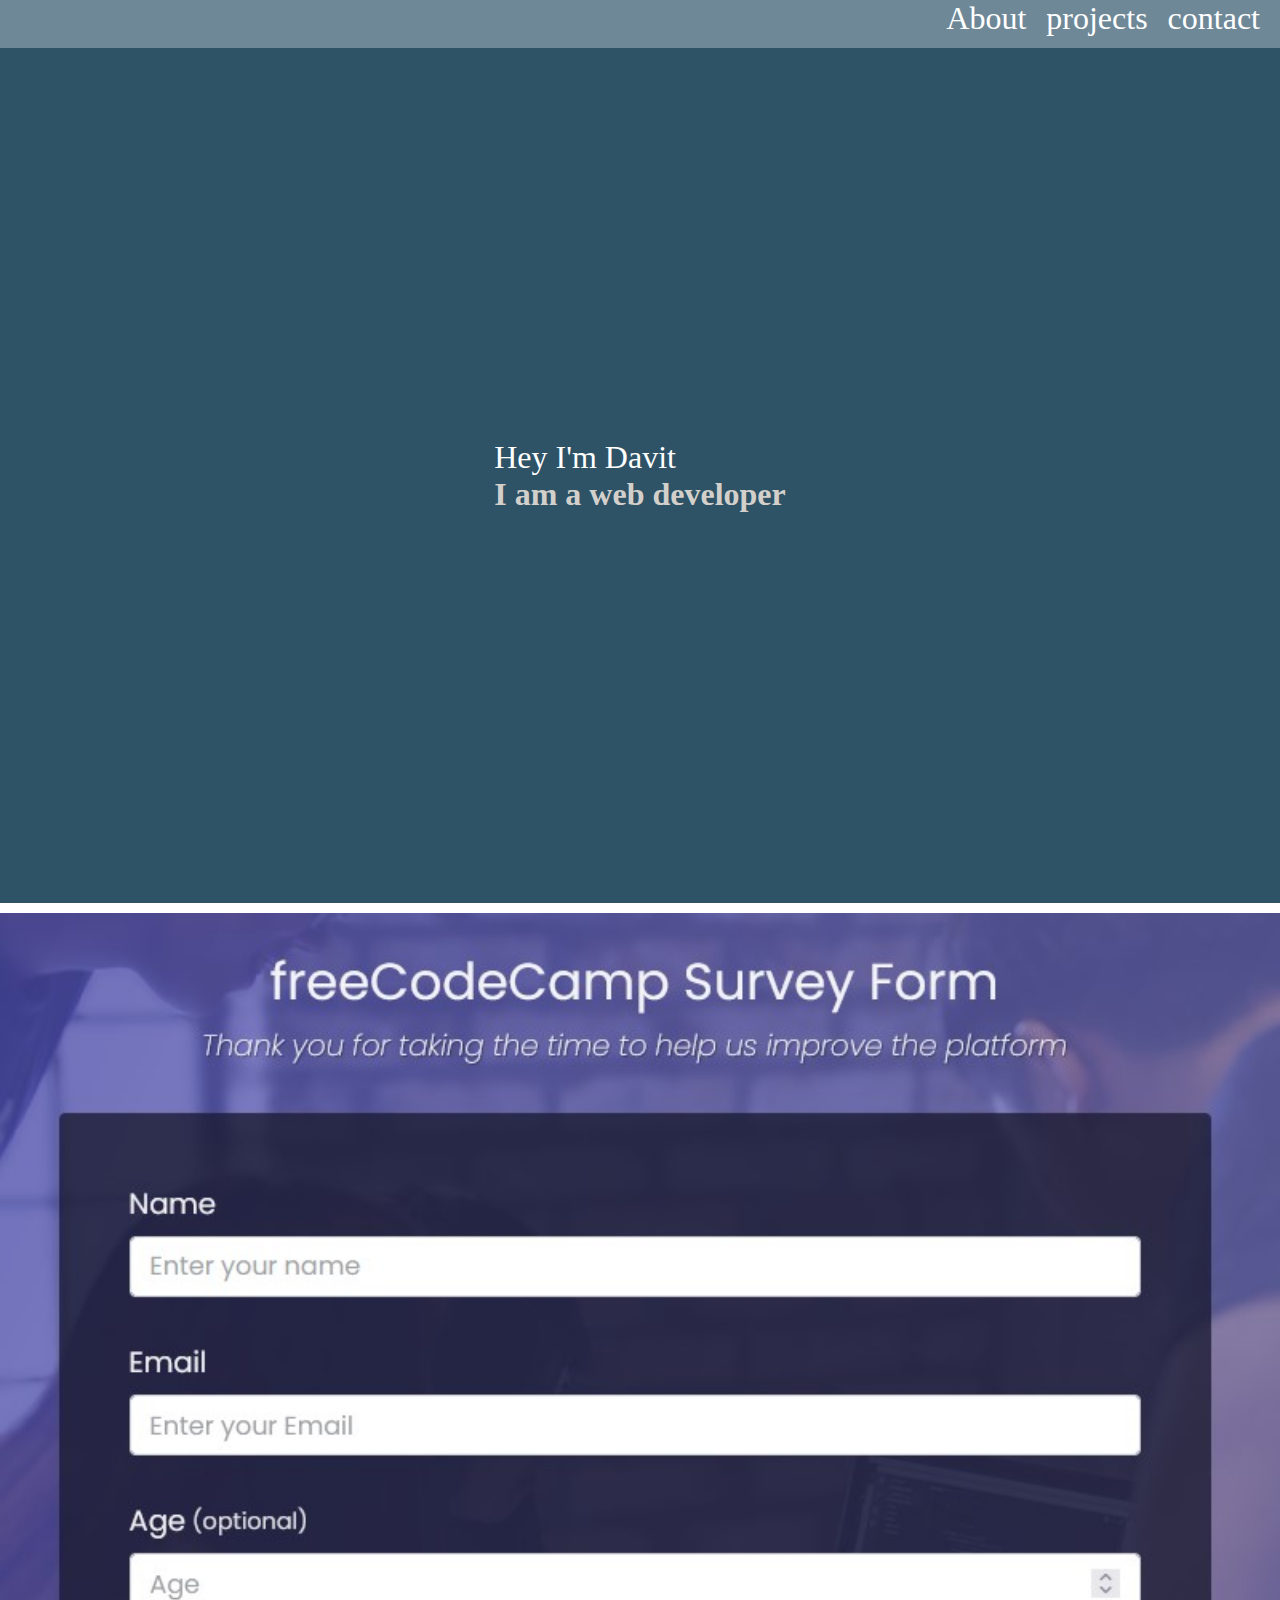
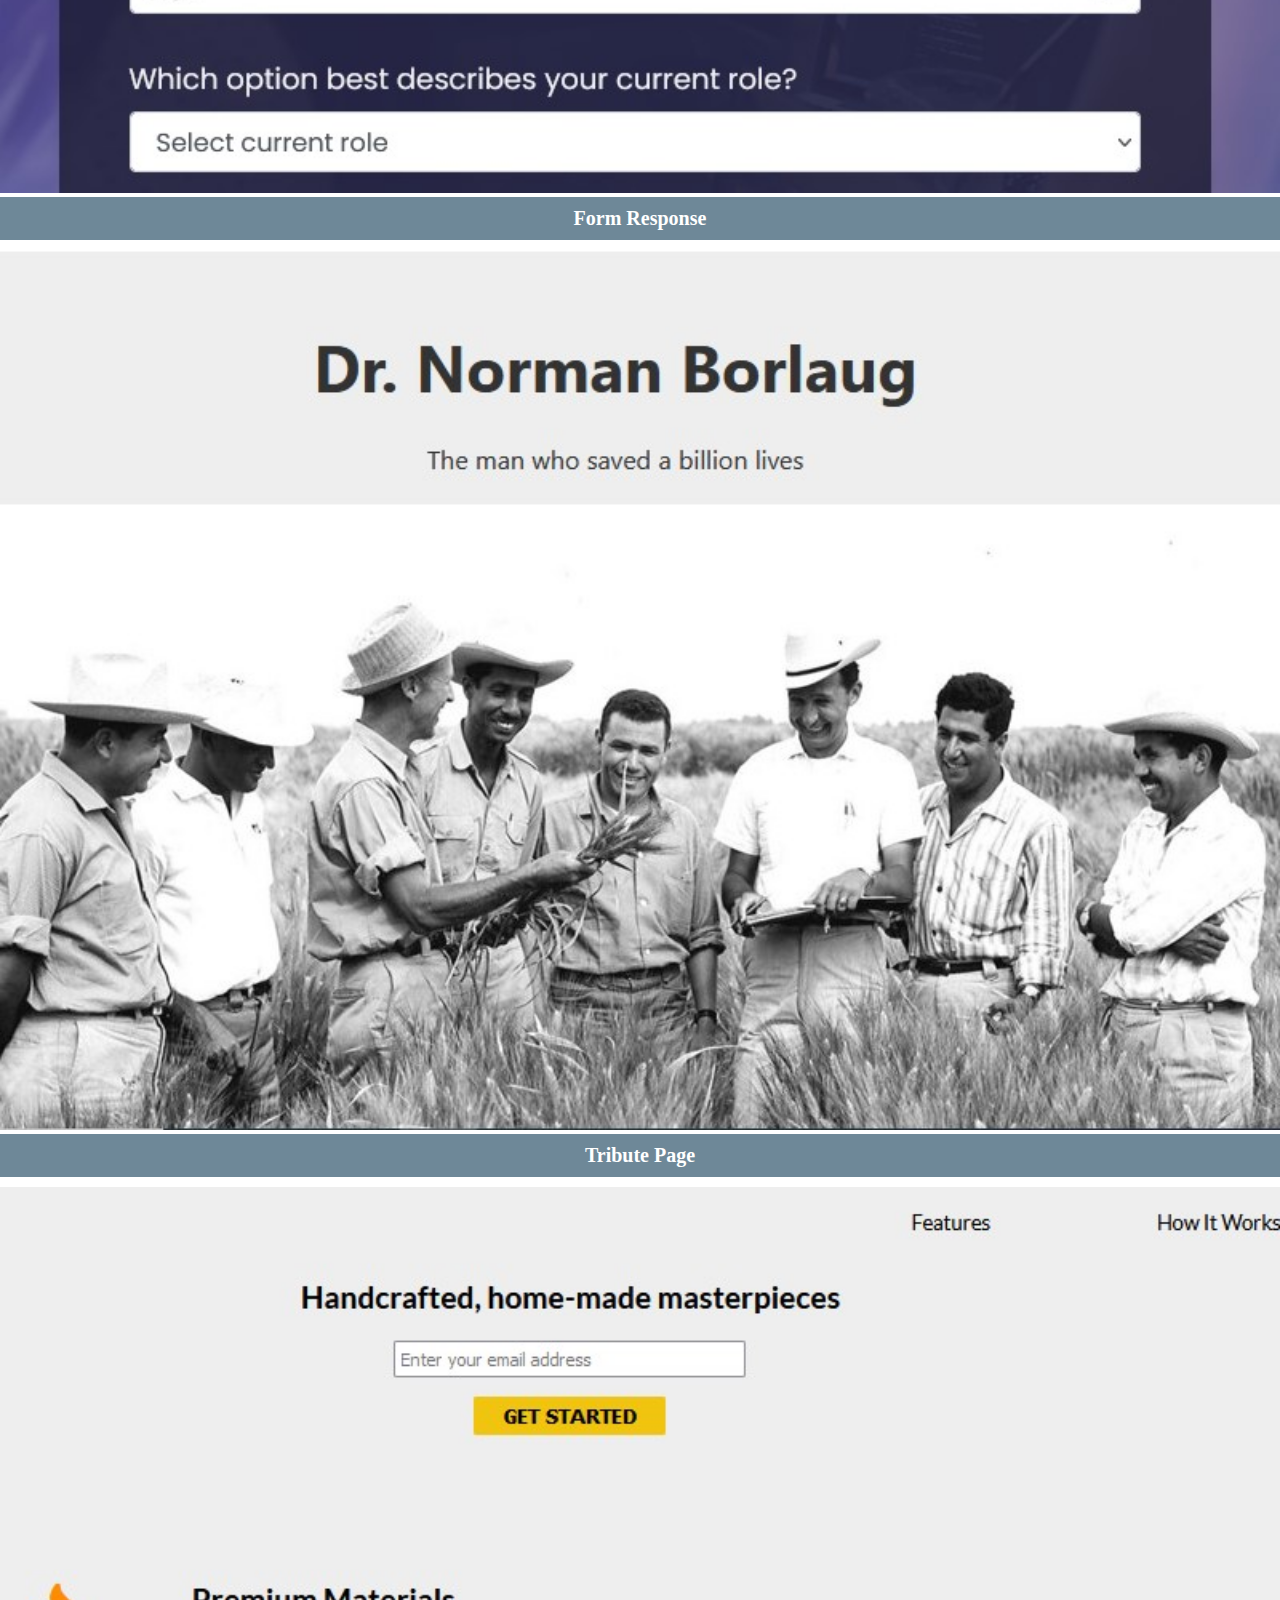
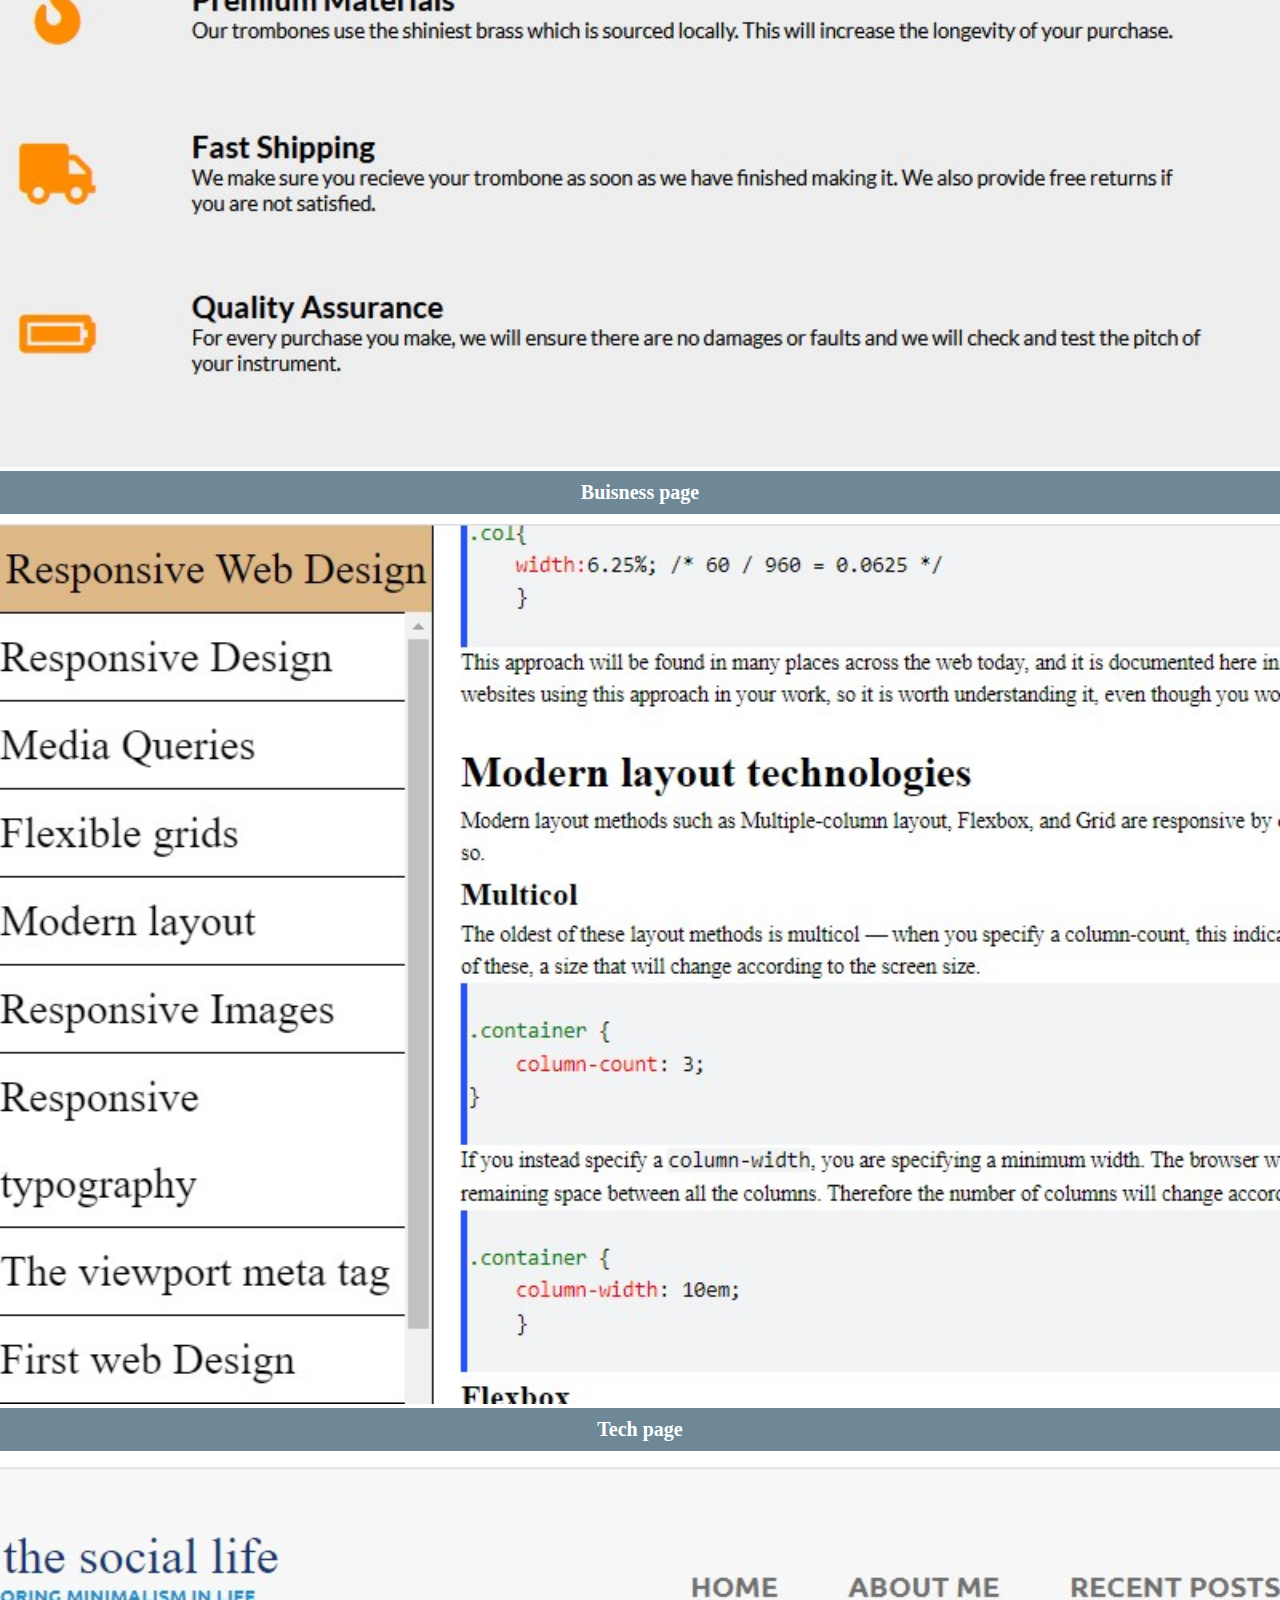
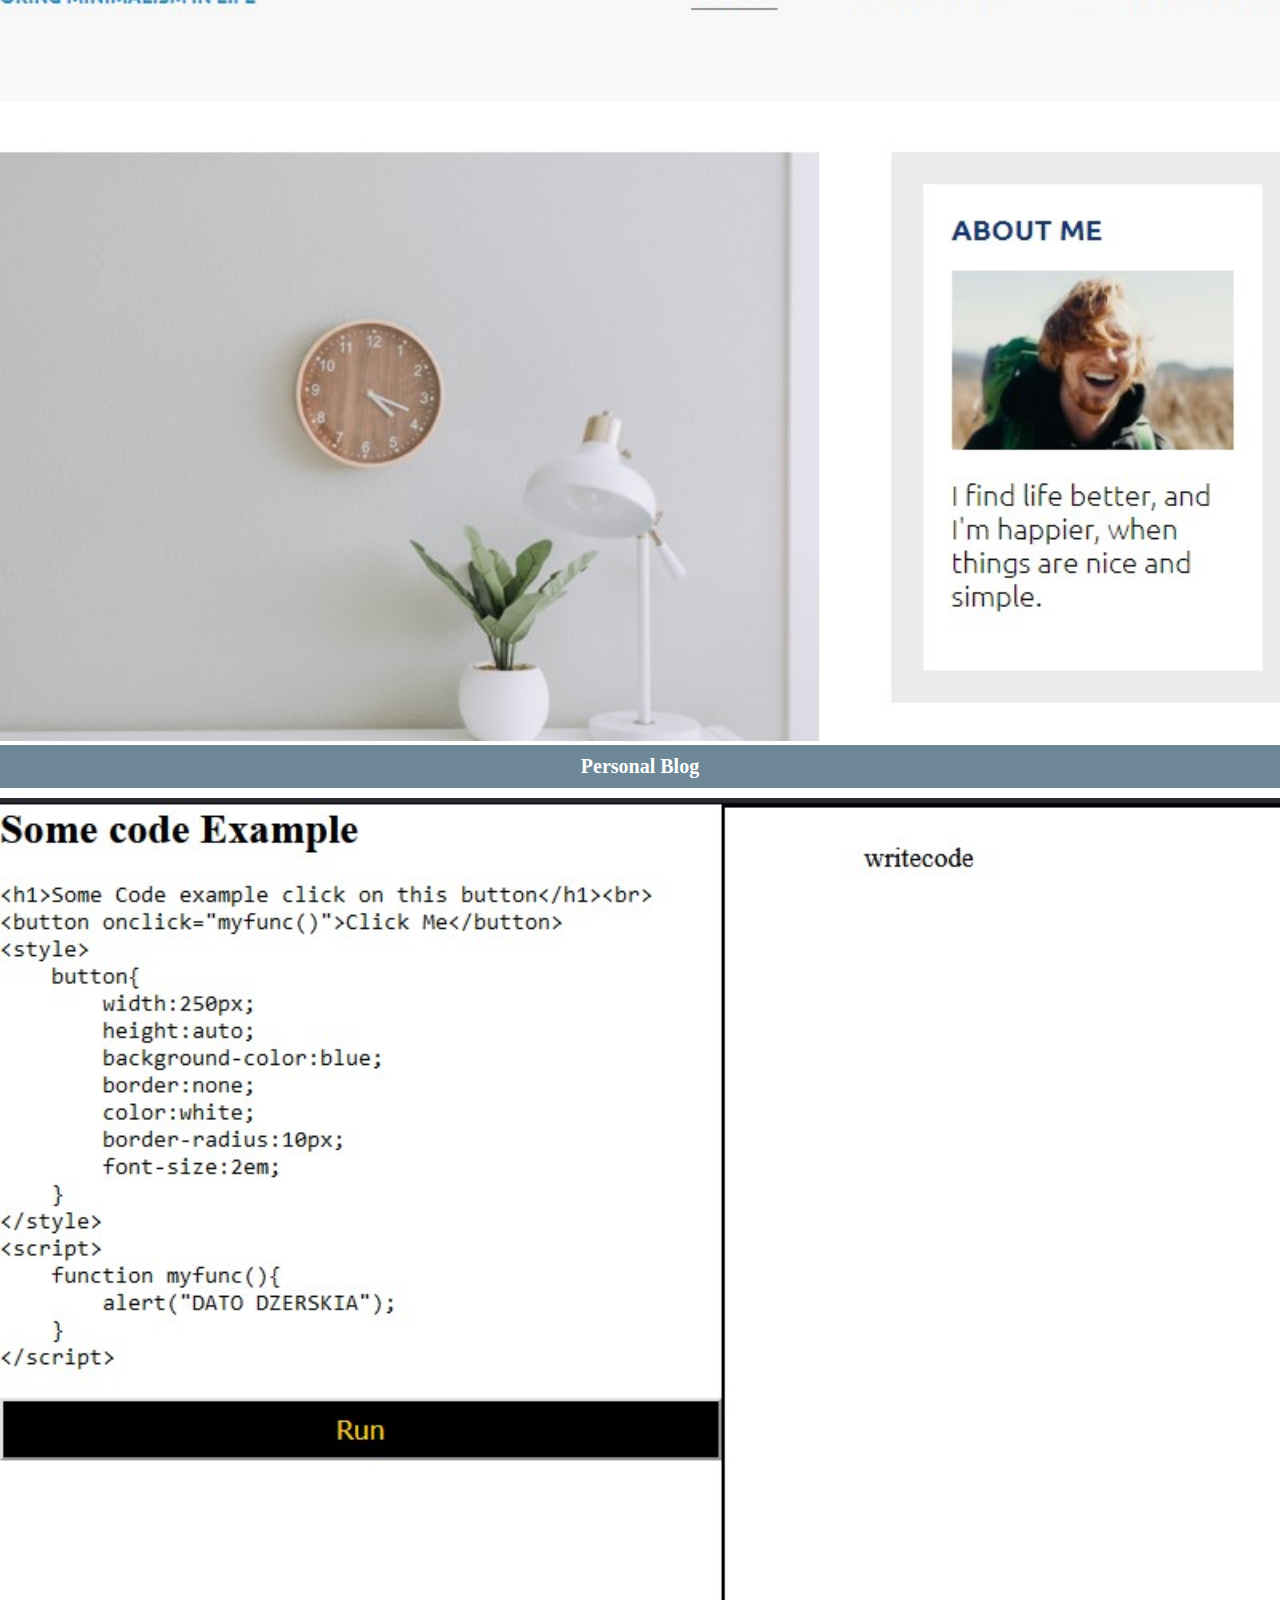
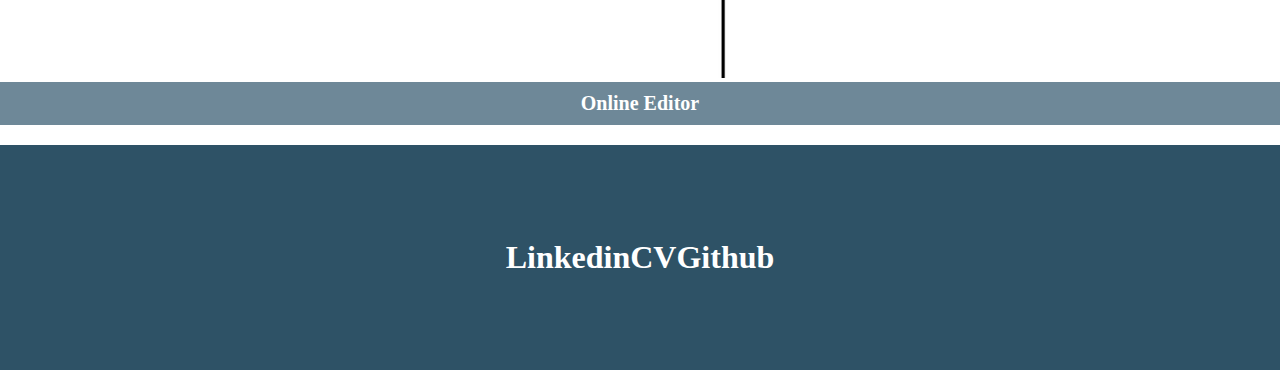
<file: index.html>
<!DOCTYPE html>
<html lang="en">
<head>
    <meta charset="UTF-8">
    <meta http-equiv="X-UA-Compatible" content="IE=edge">
    <meta name="viewport" content="width=device-width, initial-scale=1.0">
    <link href="style.css" rel="stylesheet">
    <link href="https://cdn.jsdelivr.net/npm/bootstrap@5.0.2/dist/css/bootstrap.min.css" rel="stylesheet" integrity="sha384-EVSTQN3/azprG1Anm3QDgpJLIm9Nao0Yz1ztcQTwFspd3yD65VohhpuuCOmLASjC" crossorigin="anonymous">
    <title>My Portfolio</title>
</head>
<body>
    <nav>
        <div class="container">
            <ul>
                <li><a href="#about">About</a></li>
                <li><a href="#projects">projects</a></li>
                <li><a href="#contact">contact</a></li>
            </ul>
        </div>
    </nav>

    <main>
        <div id="about">
            <p>Hey I'm Davit<br><span style="color:#D3D0CB"><b>I am a web developer</b></span></p>    
        </div>
        <div id="projects" class="container">
            <div class="container-fluid">
                <div class="row">
                    <div class="col-sm-12 col-md-6 col-lg-4" id="project-1">
                        <a href="projects/project_1/index.html">
                            <div class="link-container">
                                <div class="image"><img src="images/Screenshot_1.jpg" alt="photo"></div>
                                <div class="text"><p><b>Form Response</b></p></div>
                            </div>
                        </a>
                    </div>
                    <div class="col-sm-12 col-md-6 col-lg-4" id="project-2">
                        <a href="projects/project_2/index.html">
                            <div class="link-container">
                                <div class="image"><img src="images/Screenshot_2.jpg" alt="photo"></div>
                                <div class="text"><p><b>Tribute Page</b></p></div>
                            </div>
                        </a>
                    </div>
                    <div class="col-sm-12 col-md-6 col-lg-4" id="project-3">
                        <a href="projects/project_3/index.html">
                            <div class="link-container">
                                <div class="image"><img src="images/Screenshot_3.jpg" alt="photo"></div>
                                <div class="text"><p><b>Buisness page</b></p></div>
                            </div>
                        </a>
                    </div>
                    <div class="col-sm-12 col-md-6 col-lg-4" id="project-4">
                        <a href="projects/project_4/index.html">
                            <div class="link-container">
                                <div class="image"><img src="images/Screenshot_4.jpg" alt="photo"></div>
                                <div class="text"><p><b>Tech page</b></p></div>
                            </div>
                        </a>
                    </div>
                    <div class="col-sm-12 col-md-6 col-lg-4" id="project-5">
                        <a href="projects/project_5/index.html">
                            <div class="link-container">
                                <div class="image"><img src="images/Screenshot_5.jpg" alt="photo"></div>
                                <div class="text"><p><b>Personal Blog</b></p></div>
                            </div>
                        </a>
                    </div>
                    <div class="col-sm-12 col-md-6 col-lg-4" id="project-6">
                        <a href="projects/project_6/index.html">
                            <div class="link-container">
                                <div class="image"><img src="images/Screenshot_6.jpg" alt="photo"></div>
                                <div class="text"><p><b>Online Editor</b></p></div>
                            </div>
                        </a>
                    </div>
                </div>
            </div>
        </div>
        <div class="" id="contact" class="container">
            <div class="col-sm-12 col-md-6 col-lg-4" id="CV">
                <h1><a href="linkedin.html">Linkedin</a></h1>
            </div>
            <div class="col-sm-12 col-md-6 col-lg-4" id="CV1">
                <h1><a href="Davit_Basiashvili_CV.pdf">CV</a></h1>
            </div>
            <div class="col-sm-12 col-md-6 col-lg-4" id="CV2">
                <h1><a href="https://github.com/dzzmaska">Github</a></h1>
            </div>


	    </div>
    </main>




    <script src="https://cdn.jsdelivr.net/npm/bootstrap@5.0.2/dist/js/bootstrap.bundle.min.js" integrity="sha384-MrcW6ZMFYlzcLA8Nl+NtUVF0sA7MsXsP1UyJoMp4YLEuNSfAP+JcXn/tWtIaxVXM" crossorigin="anonymous"></script>
</body>
</html>
</file>
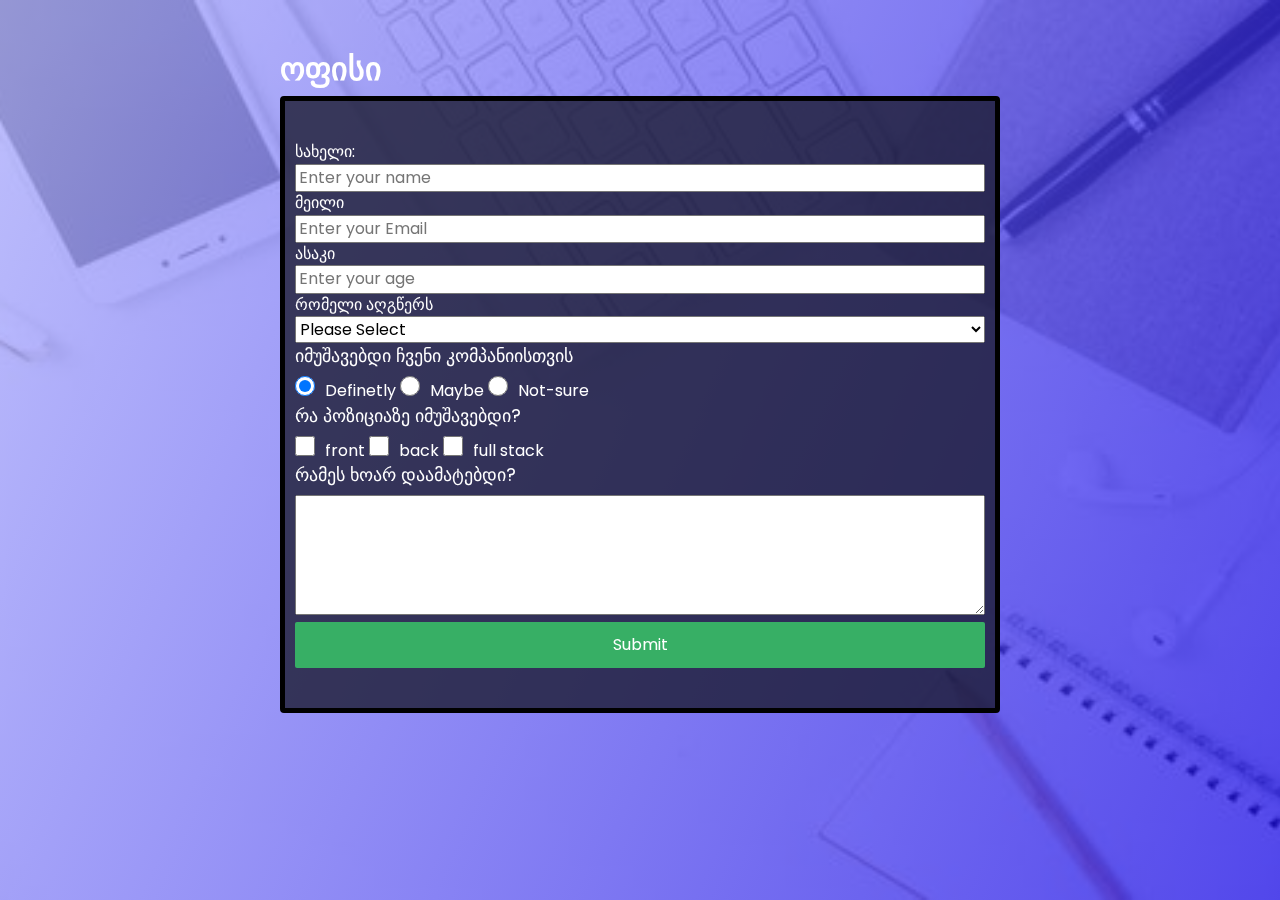
<file: projects/project_1/index.html>
<!DOCTYPE html>
<html lang="geo">
<head>
    <meta charset="UTF-8">
    <meta http-equiv="X-UA-Compatible" content="IE=edge">
    <meta name="viewport" content="width=device-width, initial-scale=1.0">
    <link href="style.css" rel="stylesheet">
    <title>Document</title>
</head>
<body>
<div class="container">
    <div class="page-header">
        <h1><strong>ოფისი <Form></Form></strong></h1>
    </div>

    <div class="page-form-1">
        <form class="page-form">
            <div class="page-form-child-1 page-form-child">
                <label for="#input-1">სახელი:</label>
                <input class="form-control" type="text" id="#input-1" placeholder="Enter your name" !required>
            </div>
            <div class="page-form-child-2 page-form-child">
                <label for="#input-2">მეილი</label>
                <input class="form-control" type="email" id="#input-2" placeholder="Enter your Email" !required>
            </div>
            <div class="page-form-child-3 page-form-child">
                <label for="#input-3">ასაკი</label>
                <input class="form-control" type="text" id="#input-3" placeholder="Enter your age">
            </div>
            <div class="page-form-child-4 page-form-child">
                <label for="#input-4">რომელი აღგწერს</label>
                <select id="dropdown" name="role" class="form-control" required>
                    <option disabled selected value>Please Select</option>
                    <option value="Begginer">Begginer</option>
                    <option value="Intermediate">Intermediate</option>
                    <option value="Advanced">Advanced</option>
                    <option value="preferNo">Prefer Not to say</option>
                    <option value="other">Other</option>
                  </select>
            </div>
            <div class="page-form-child-5 page-form-child">
                <p>იმუშავებდი ჩვენი კომპანიისთვის</p>
                <div class="labels">
                    <label><input name="recommend" value="Definetly" type="radio" class="input-radio" checked>Definetly<label>
                    <label><input name="recommend" value="Maybe" type="radio" class="input-radio">Maybe<label>
                    <label><input name="recommend" value="not-sure" type="radio" class="input-radio">Not-sure<label>
                </div>
            </div>          
            <div class="page-form-child-6 page-form-child ">
                <p>რა პოზიციაზე იმუშავებდი?</p> 
                <label><input type="checkbox" name="position" value="position"class=" input-checkbox">front<label>
                <label><input type="checkbox" name="position" value="position" class="input-checkbox">back<label>
                <label><input type="checkbox" name="position" value="position" class="input-checkbox">full stack<label>
            </div>
            <div class="page-form-child-6 page-form-child">
                <p>რამეს ხოარ დაამატებდი?</p>
                <textarea class="input-textarea" name="comments" id="comments"></textarea>
            </div>
            <div class="page-form-child-7 page-form-child">
                <input id="submit" type="submit" value="Submit">
            </div>
        </form>
    </div>
</div>

    <script src="script.js" type="text/javascript"></script>
</body>
</html>
</file>
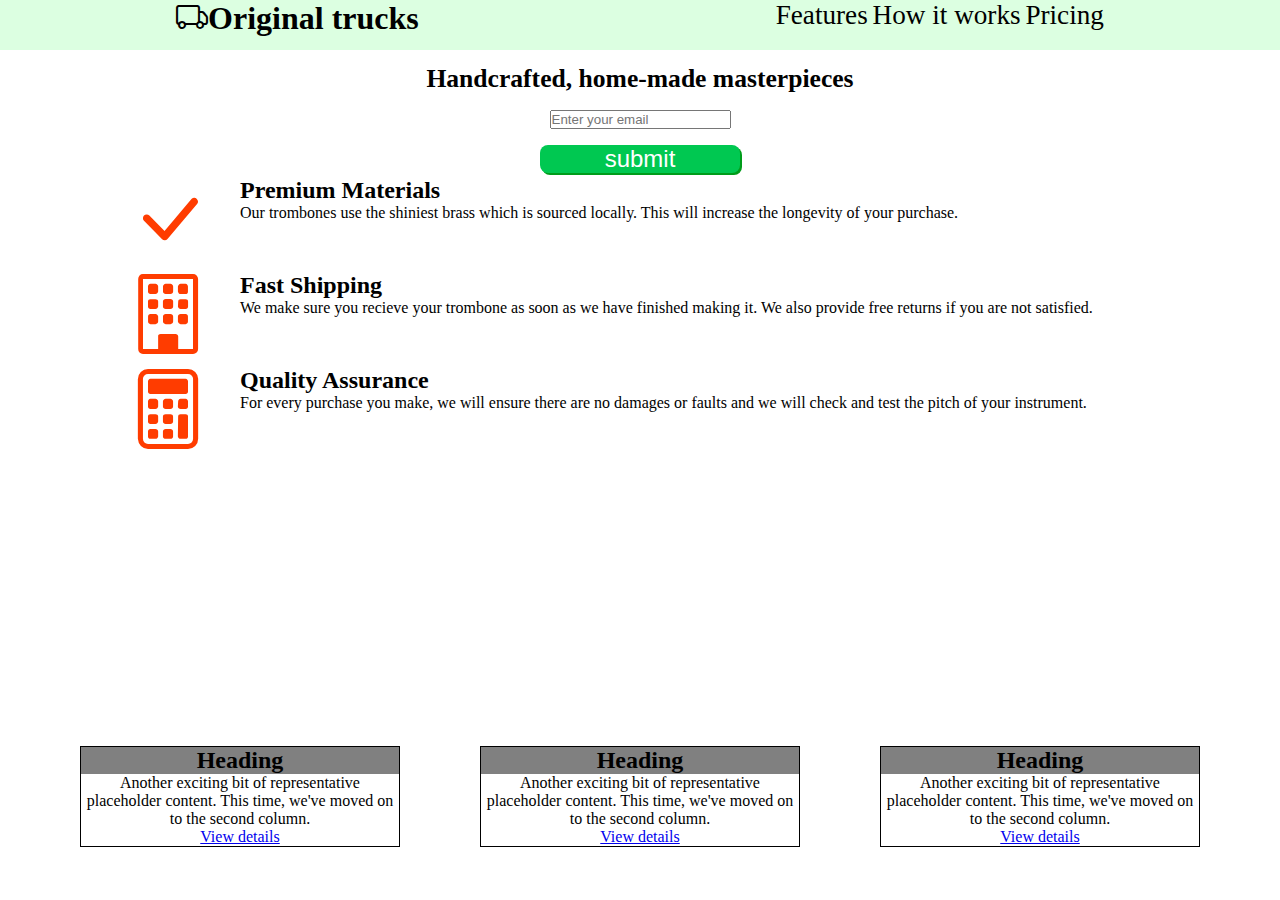
<file: projects/project_3/index.html>
<!DOCTYPE html>
<html lang="en">
<head>
    <meta charset="UTF-8">
    <meta http-equiv="X-UA-Compatible" content="IE=edge">
    <meta name="viewport" content="width=device-width, initial-scale=1.0">
    <title>Document</title>
        <link rel="stylesheet" href="https://cdn.jsdelivr.net/npm/bootstrap-icons@1.7.1/font/bootstrap-icons.css">
    <style>
        *{
            margin: 0;
            padding: 0;
            box-sizing: border-box;
        }
        body{
            font-size: 10px;
        }
        .float-left h1{
            font-size:2rem;
            padding: 0;
            margin: 0;
        }
        .float-right{
            font-size:1.7rem;
        }
        /*responsive NAVBAR*/
        nav{
            background-color: rgb(220, 255, 225);
            position: fixed;
            /*height unda vcvalot ro mere section-1 is margin gavakontrolot*/
            height:50px;
            width: 100%;
            z-index: 1;
            overflow: hidden;
            display: flex;
            justify-content: space-around;
        }
        .float-right{
            display: flex;
        }
        @media (max-width: 650px){
            /*სათაურის ფონტის ზომა და კიდე ერთ ხაზში რო ჩაჯდეს რა 3 ცალი რაღაცა*/
            .float-right{
                font-size:1.3rem;
                display: inline;
            }
            /*ამით სიმაღლეს ვაკონტროლებთ*/
            nav{
                height: 6rem;
            }
            /*და მერე ქვემოდან რაღაცას ვამატებთ*/
            main{
            padding-top:8rem !important;
            }
            /*ეს მარჯინებით ვალამაზებთ რა დიდი არაფერი*/
            .float-left h1{
                margin-top:0.525rem;
            }
            .float-left{
                font-size:1.3rem;
                margin-top:1rem;
            }
        }
        @media (max-width: 600px){
            .float-right{
                font-size:0.9rem;
            }
            .float-right{
                font-size: 1.1rem;
            }
            nav{
                display:block;
                text-align: center;
                height:7rem;
            }
            main{
            padding-top:8rem !important;
            }
            .float-left{
                margin-top:0.5rem;
            }
        }
        /*NAVBAR STYLE ON LINKS*/
        .float-right a{
            text-decoration: none;
            color: black;
            display: block;
            margin-left:0.3rem;
        }

        /*Section 1*/
        /*centering */
        main{
            padding-top:4rem;
        }
        .section-1{
            text-align: center;
            margin:auto;
            font-size: 0.8rem;
        }
        /*submit button*/
        #submit{
            font-size: 1.5rem;
            background-color: #00C851;
            border: none;
            box-shadow:2px 2px rgb(0, 156, 26);
            border-radius: 0.5rem;
            color: white;
            width: 12.5rem;
            height:auto;
        }
        /*margin*/
        #form input{
            margin-top:1rem;
        }
        /*section-2*/
        .section-2-child{
            display: flex;
            width:80%;
            margin:auto;
            font-size: 1rem;
            padding-top:0.25rem;
        }
        .section-2-child i{
            color:rgb(255, 60, 0);
            font-size: 5rem;
        }
        .section-2-child-left{
            margin-right:2rem;
        }
        /*media*/
        @media (max-width: 600px){
            .section-2-child{
                display: block;
                font-size:1rem;
                margin-top:1rem;
            }
            .section-2-child i{
                visibility: hidden;
                position:absolute;
            }
        }
        .section-4{
            width: 80%;
            margin:auto;
            display: flex;
            justify-content: space-evenly;
        }
        .section-4 .product{
            text-align: center;
            width:150px;
            border:3px solid salmon;
        }
        .section-4 .product ol{
            text-decoration: none;
            list-style: none;
        }
        .section-4 .product h1{
            background-color: slategrey;
        }
        .section-4 .product .btn{
            font-size: 1rem;
            width: auto;
            background-color: rgb(255, 255, 36);
            border:none;
            box-shadow: 1px 1px rgb(180, 177, 0);
        }
        .section-6{
            display: flex;
            justify-content: space-evenly;
            margin:1rem auto;
        }
        .section-6-child{
            width: 25%;
            border:1px solid black;
            font-size: 1rem;
            text-align: center;
        }
        .section-6-child h2{
            background-color: gray;
        }
    </style>
</head>
<body>
        <nav id="navbar">
            <div class="float-left">
                <h1><i class="bi bi-truck"></i>Original trucks</h1>
            </div>
            <div class="float-right">
                <a href="#">Features</a>
                <a href="#">How it works</a>
                <a href="#">Pricing</a>
            </div>
        </nav>

        <main>
            <div class="section-1">
                <form id="form" action="#.php">
                    <h1>Handcrafted, home-made masterpieces</h1>
                    <input type="email" name="email" id="email" placeholder="Enter your email" !required><br>
                    <input id="submit" type="submit" value="submit">
                </form>
            </div>

            <div id="section-2" class="section-2">
                <div class="section-2-child">
                    <div class="section-2-child-left">
                        <i class="bi bi-check-lg"></i>
                    </div>
                    <div class="section-2-child-right">
                        <h2>Premium Materials</h2>
                        <p>Our trombones use the shiniest brass which is sourced locally. This will increase the longevity of your purchase.</p>
                    </div>
                </div>
                <div class="section-2-child">
                    <div class="section-2-child-left">
                        <i class="bi bi-building"></i>
                    </div>
                    <div class="section-2-child-right">
                        <h2>Fast Shipping</h2>
                        <p>We make sure you recieve your trombone as soon as we have finished making it. We also provide free returns if you are not satisfied.</p>
                    </div>
                </div>
                <div class="section-2-child">
                    <div class="section-2-child-left">
                        <i class="bi bi-calculator"></i>
                    </div>
                    <div class="section-2-child-right">
                        <h2>Quality Assurance</h2>
                        <p>For every purchase you make, we will ensure there are no damages or faults and we will check and test the pitch of your instrument.</p>
                    </div>
                </div>
            </div>


            <div class="section-3">
                <iframe style="display:block; margin:auto; margin-top:2rem;" width="320" height="240" src="https://www.youtube.com/embed/hK47WDakIGU" title="YouTube video player" frameborder="0" allow="accelerometer; autoplay; clipboard-write; encrypted-media; gyroscope; picture-in-picture" allowfullscreen></iframe>
            </div>
            <!--
            <div class="section-4">
                <div class="product">
                    <h1>Satauri</h1>
                    <h2>$600</h2>
                    <ol>
                      <li>Lorem ipsum.</li>
                      <li>Lorem ipsum.</li>
                      <li>Lorem ipsum dolor.</li>
                      <li>Lorem ipsum.</li>
                    </ol>
                    <button class="btn">Select</button>
                </div>
                <div class="product">
                    <h1>Satauri</h1>
                    <h2>$600</h2>
                    <ol>
                      <li>Lorem ipsum.</li>
                      <li>Lorem ipsum.</li>
                      <li>Lorem ipsum dolor.</li>
                      <li>Lorem ipsum.</li>
                    </ol>
                    <button class="btn">Select</button>
                </div>
                <div class="product">
                    <h1>Satauri</h1>
                    <h2>$600</h2>
                    <ol>
                      <li>Lorem ipsum.</li>
                      <li>Lorem ipsum.</li>
                      <li>Lorem ipsum dolor.</li>
                      <li>Lorem ipsum.</li>
                    </ol>
                    <button class="btn">Select</button>
                </div>
            </div>
            -->
            <div class="section-6">      
                <div class=" section-6-child">
                      <h2>Heading</h2>
                      <p>Another exciting bit of representative placeholder content. This time, we've moved on to the second column.</p>
                      <p><a class="btn btn-secondary" href="#">View details</a></p>
                  </div>

                  <div class="section-6-child">
                      <h2>Heading</h2>
                      <p>Another exciting bit of representative placeholder content. This time, we've moved on to the second column.</p>
                      <p><a class="btn btn-secondary" href="#">View details</a></p>
                </div>
                  <div class="section-6-child">
                      <h2>Heading</h2>
                      <p>Another exciting bit of representative placeholder content. This time, we've moved on to the second column.</p>
                      <p><a class="btn btn-secondary" href="#">View details</a></p>
                </div>
            </div>
        </main>
</body>
</html>
</file>
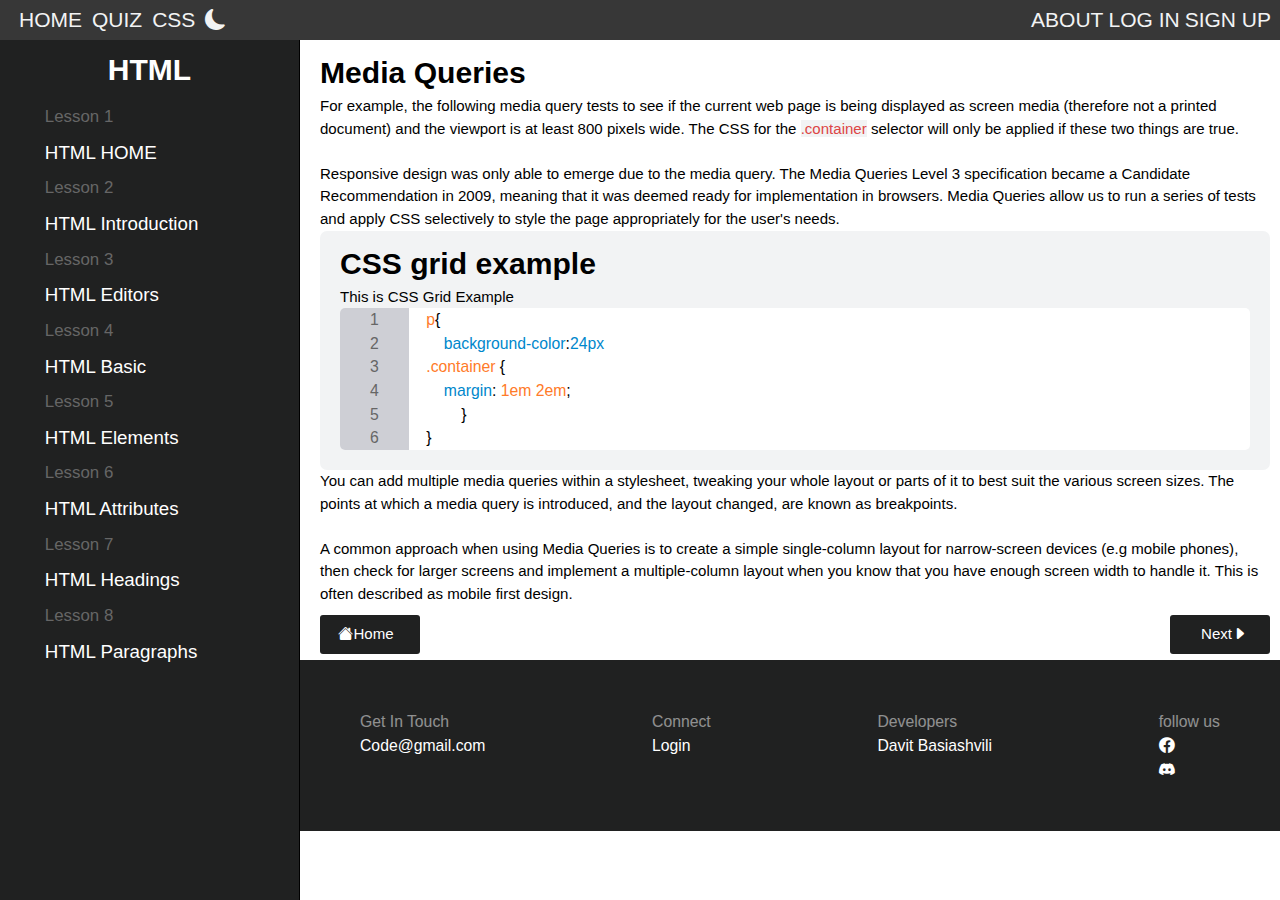
<file: projects/project_4/index.html>
<!DOCTYPE html>
<html lang="en">
<head>
    <meta charset="UTF-8">
    <meta http-equiv="X-UA-Compatible" content="IE=edge">
    <meta name="viewport" content="width=device-width, initial-scale=1.0">
    <link rel="stylesheet" href="https://cdn.jsdelivr.net/npm/bootstrap-icons@1.7.2/font/bootstrap-icons.css">
    <title>Document</title>
    <link href="style.css" rel="stylesheet">
</head>
<body>
    <!--===============NAVIGATION===============-->
    <header class="page-header">
    <div class="page-header__top">
        <div class="page-header__item"><button type="button" class="collapsible">☰</button></div>
        <div class='page-header__item page-header__item-hover'>HOME</div>
        <div class="page-header__item page-header__item-hover">QUIZ</div>
        <div class="page-header__item page-header__item-hover">CSS</div>
        <div class="page-header__item page-header__item-hover"><input id="blackModeInput" type="checkbox"><span onclick="blackMode()"><i class="bi bi-moon-fill"></i></span></div>
        <!--<div class="page-header__toggle" onclick="toggleMenu()">☰</div>-->
    </div>
    <div class="page-header__top">
        <ul class="page-header_right">
            <li class="page-header__item page-header__item-hover">ABOUT</li>
            <li class="page-header__item page-header__item-hover">LOG IN</li>
            <li class="page-header__item page-header__item-hover">SIGN UP</li>
        </ul>
    </div>
    </header>
    <nav class="content" id="navbar">
        <h1 id="navbar-header">HTML</h1>
        <ul>
            <div class="navbar-link-container">
                <p>Lesson 1</p>
                <li><a class="nav-link" href="../page_0/index.html">HTML HOME</a></li>
            </div>
            <div class="navbar-link-container">
                <p>Lesson 2</p>
                <li><a class="nav-link" href="../page_1/index.html">HTML Introduction</a></li>
            </div>
            <div class="navbar-link-container">
                <p>Lesson 3</p>                
                <li><a class="nav-link" href="../page_2/index.html">HTML Editors</a></li>
            </div>
            <div class="navbar-link-container">
                <p>Lesson 4</p>                
                <li><a class="nav-link" href="../page_3/index.html">HTML Basic</a></li>
            </div>
            <div class="navbar-link-container">
                <p>Lesson 5</p>                
                <li><a class="nav-link" href="../page_4/index.html">HTML Elements</a></li>
            </div>
            <div class="navbar-link-container">
                <p>Lesson 6</p>                
                <li><a class="nav-link" href="../Quiz/quiz2/index.html">HTML Attributes</a><li>
            </div>
            <div class="navbar-link-container">
                <p>Lesson 7</p>                
                <li><a class="nav-link" href="#section-7">HTML Headings</a></li>
            </div>
            <div class="navbar-link-container">
                <p>Lesson 8</p>                
                <li><a class="nav-link last-li" href="#section-8">HTML Paragraphs</a></li>
            </div>
            <!--            <li><a class="nav-link" href="#section-9">Early Responsive</a></li>
            <li><a class="nav-link" href="#section-10">Learn Responsive</a></li>
            <li><a class="nav-link last-li" href="#section-11">Summary</a></li>-->
        </ul>
    </nav>
    
      <div class="main">
        <div class="section">
            <h1>Media Queries</h1>
            <p>For example, the following media query tests to see if the current web page is being displayed as screen media (therefore not a printed document) and the viewport is at least 800 pixels wide. The CSS for the <code class="plain-code">.container</code> selector will only be applied if these two things are true.</p><br>
            <p>Responsive design was only able to emerge due to the media query. The Media Queries Level 3 specification became a Candidate Recommendation in 2009, meaning that it was deemed ready for implementation in browsers. Media Queries allow us to run a series of tests and apply CSS selectively to style the page appropriately for the user's needs.</p>
                 <figure class="code-block-container">
                    <h1 class="code-block-header">CSS grid example</h1>
                    <p class="code-block-text">This is CSS Grid Example</p>
<div class="code-container">
    <ol class="line-numbers">
        <li></li>
        <li></li>
        <li></li>
        <li></li>
        <li></li>
        <li></li>
    </ol>
<pre><code class="code-container-child">    <div class="code_color_2">p</div>{
        <div class="code_color_1">background-color</div>:<div class="code_color_1">24px</div>
    <div class="code_color_2">.container</div> {
        <div class="code_color_1">margin</div>: <div class="code_color_2">1em 2em</div>;
            }
    }
</code></pre></div></figure>


                 <p>You can add multiple media queries within a stylesheet, tweaking your whole layout or parts of it to best suit the various screen sizes. The points at which a media query is introduced, and the layout changed, are known as breakpoints.</p><br>
                 <p>A common approach when using Media Queries is to create a simple single-column layout for narrow-screen devices (e.g mobile phones), then check for larger screens and implement a multiple-column layout when you know that you have enough screen width to handle it. This is often described as mobile first design.</p>
         </div>
        <div class="pagination">
            <a class="pagination-child" id="pagination-child-left" href="#"><i class="bi bi-house-fill"></i>Home</a>
            <a class="pagination-child" id="pagination-child-right" href="../page_1/index.html">Next<i class="bi bi-caret-right-fill"></i></a>
        </div>
    </div>
    <footer>
        <div>
            <p class="fade-text">Get In Touch</p>
            <p>Code@gmail.com</p>
        </div>
        <div>  <p class="fade-text">Connect</p>
            <p>Login</p></div>
        <div><p class="fade-text">Developers</p>
            <p>Davit Basiashvili</p>
        </div>
        <div>  <p class="fade-text">follow us</p>
            <div class="footer-socials">
            <p><i class="bi bi-facebook"></i></p>
            <p><i class="bi bi-discord"></i></p></div></div>
        </div>
    </footer>
    
      <script src="script.js" type="text/javascript"></script>
</body>
</html>
</file>
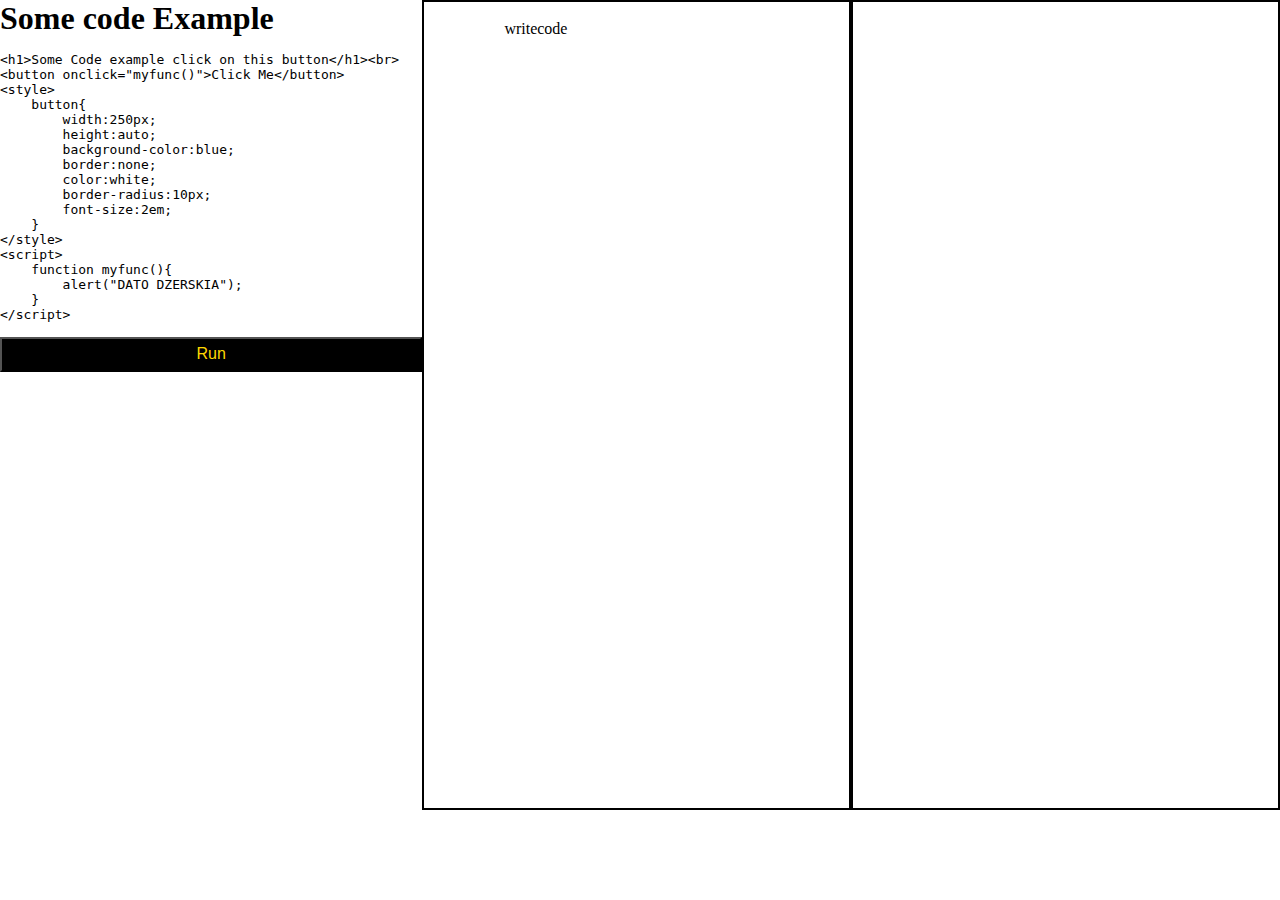
<file: projects/project_6/index.html>
<!DOCTYPE html>
<html lang="en">
<head>
    <meta charset="UTF-8">
    <meta name="viewport" content="width=device-width, initial-scale=1.0">
    <meta http-equiv="X-UA-Compatible" content="ie=edge">
    <link rel="stylesheet"  href="code.css">
    <title>Html editor</title>
</head>
<body>
    <main>
        <section id="section-1">

            <h1>Some code Example</h1>
            <figure><pre><code>
<<!---->h1>Some Code example click on this button<<!---->/h1><<!---->br>
<<!---->button onclick="myfunc()">Click Me<<!---->/button>
<<!---->style>
    button{
        width:250px;
        height:auto;
        background-color:blue;
        border:none;
        color:white;
        border-radius:10px;
        font-size:2em;
    }
<<!---->/style>
<<!---->script>
    function myfunc(){
        alert("DATO DZERSKIA");
    }
<<!---->/script>
            </code></pre></figure>
            <button class="btn">Run</button>
        </section>
        <section id="section-2">
            <div class="main-editor">
                <div class="first" contenteditable>
                    writecode
                </div>
                <iframe class="second"></iframe>
            </div>
        
            <script src="editor.js"></script>        
        </section>
    </main>
    
</body>
</html>
</file>
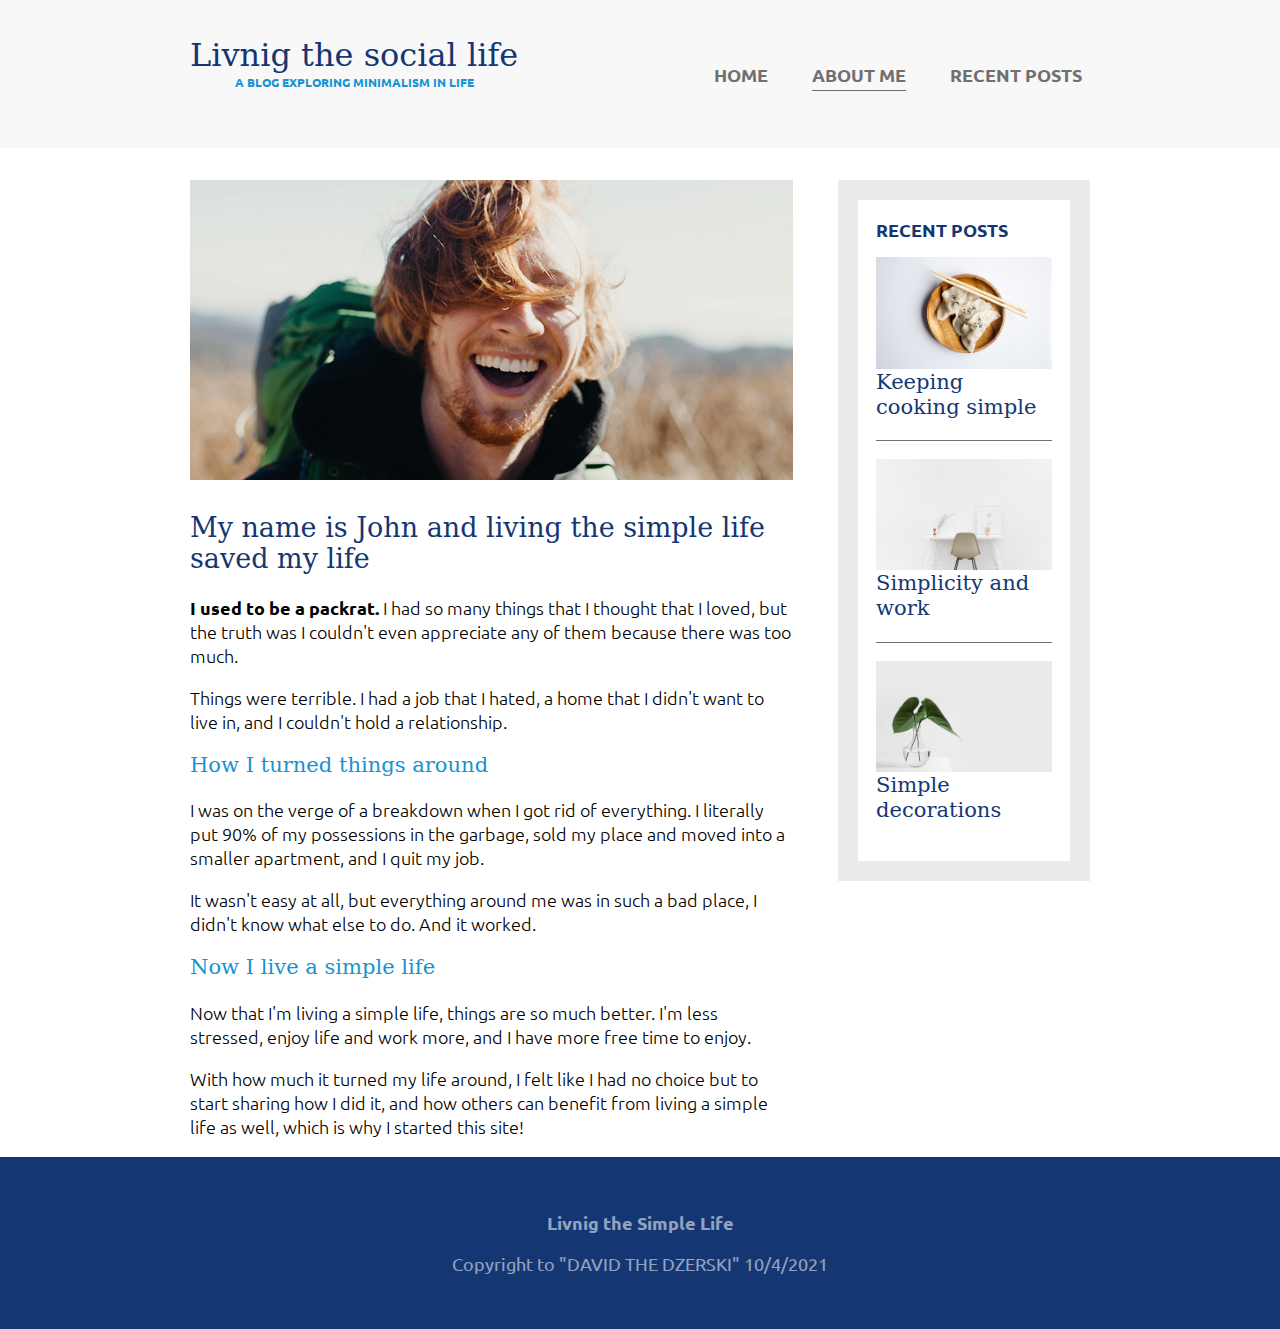
<file: projects/project_5/About.html>
<html>
<head>
    <meta charset="UTF-8">
      <meta name="viewport" content="width=device-width, initial-scale=1.0">
    <title>About me page</title>
    <link href="styles.css" rel="stylesheet">
    <link href="https://fonts.googleapis.com/css2?family=Ubuntu:wght@300;400;700&display=swap" rel="stylesheet">
</head>
<body>
    <nav>
        <div class="container container-nav">
            <div class="site-title">        
                <h1>Livnig the social life</h1>
                <p class="sub-title">A BLOG EXPLORING MINIMALISM IN LIFE</p>
            </div>
            <div class="nav-list">
                <ul class="column">
                    <li class="nav-list-item"><a href="index.html">HOME</a></li>
                    <li class="nav-list-item"><a class="current-page" href="About.html">ABOUT ME</a></li>
                    <li class="nav-list-item"><a href="Recent.html">RECENT POSTS</a></li>
                </ul>
            </div>
        </div>
    </nav>

    <div class="container container-main">
    
        <main role="main">
            <img src="pics/about-me.png" alt="smiling-dude" class="img-full">
            <h2>My name is John and living the simple life saved my life</h2>
            <p><strong>I used to be a packrat.</strong> I had so many things that I thought that I loved, but the truth was I couldn't even appreciate any of them because there was too much.</p>
            <p>Things were terrible. I had a job that I hated, a home that I didn't want to live in, and I couldn't hold a relationship. </p>
        
            <h3 class="h3">How I turned things around</h3>
            <p>I was on the verge of a breakdown when I got rid of everything. I literally put 90% of my possessions in the garbage, sold my place and moved into a smaller apartment, and I quit my job.</p>
            <p>It wasn't easy at all, but everything around me was in such a bad place, I didn't know what else to do. And it worked.</p>

            <h3 class="h3">Now I live a simple life </h3>
            <p>Now that I'm living a simple life, things are so much better. I'm less stressed, enjoy life and work more, and I have more free time to enjoy. </p>
            <p>With how much it turned my life around, I felt like I had no choice but to start sharing how I did it, and how others can benefit from living a simple life as well, which is why I started this site!</p>
        </main>


        <aside class="sidebar">
            <div class="sidebar-widget">
                <h2 class="widget-title">RECENT POSTS</h2>
                <div class="widget-recent-post">
                    <h3 class="widget-recent-post-title">Keeping cooking simple</h3>
                    <img src="pics/food.png" alt="food" class="widget-image">

                </div>
                
                <div class="widget-recent-post">
                    <h3 class="widget-recent-post-title">Simplicity and work</h3>
                    <img src="pics/work.png" alt="office" class="widget-image">

                </div>

                <div class="widget-recent-post">
                    <h3 class="widget-recent-post-title">Simple decorations</h3>
                    <img  src="pics/deco.png" alt="decoration" class="widget-image">
                </div>
            </div>
        </aside>
    </div>

    
    <footer>
        <p><strong>Livnig the Simple Life</strong></p>
        <p>Copyright to "DAVID THE DZERSKI" 10/4/2021</p>
    </footer>


</body>
</html>
</file>
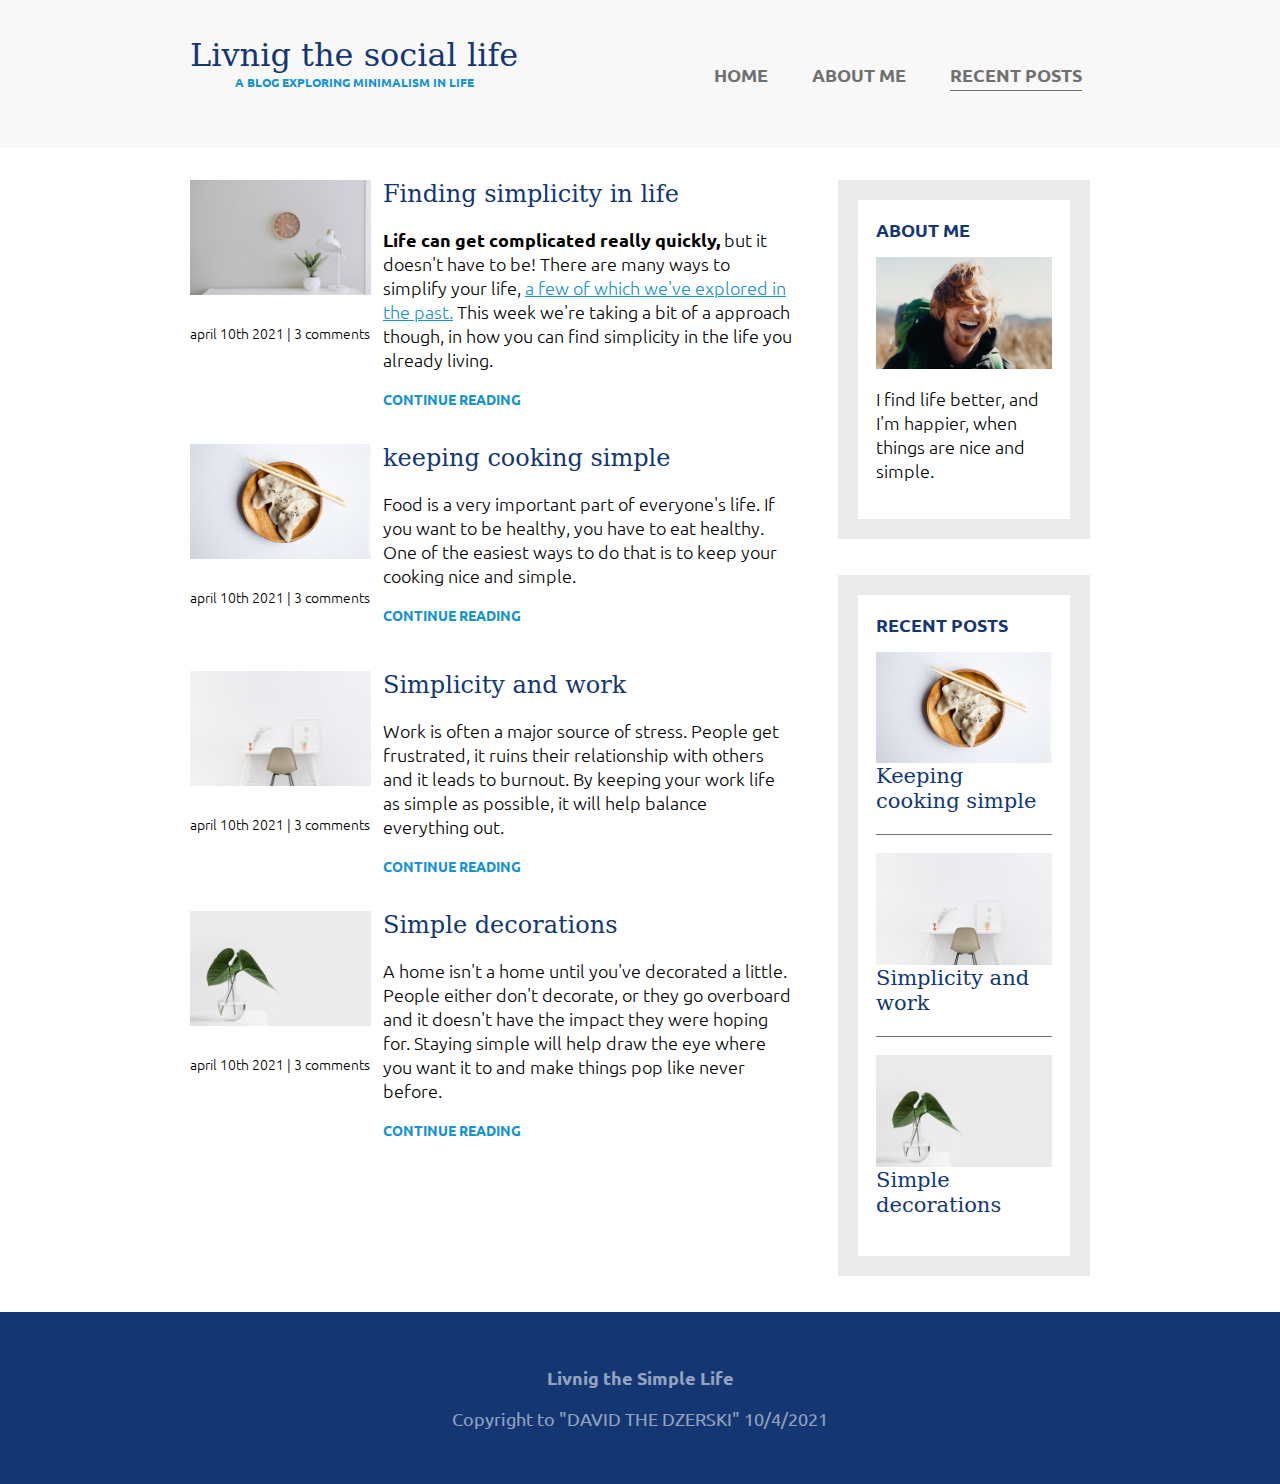
<file: projects/project_5/Recent.html>
<html>
<head>
    <meta charset="UTF-8">
      <meta name="viewport" content="width=device-width, initial-scale=1.0">
    <title>Recent posts page</title>
    <link href="styles.css" rel="stylesheet">
    <link href="https://fonts.googleapis.com/css2?family=Ubuntu:wght@300;400;700&display=swap" rel="stylesheet">
</head>
<body>
    <nav>
        <div class="container container-nav">
            <div class="site-title">        
                <h1>Livnig the social life</h1>
                <p class="sub-title">A BLOG EXPLORING MINIMALISM IN LIFE</p>
            </div>
            <div class="nav-list">
                <ul class="column">
                    <li class="nav-list-item"><a href="index.html">HOME</a></li>
                    <li class="nav-list-item"><a href="About.html">ABOUT ME</a></li>
                    <li class="nav-list-item"><a class="current-page" href="Recent.html">RECENT POSTS</a></li>
                </ul>
            </div>
        </div>
    </nav>

    <div class="container container-main">
    
        <main role="main">
            <article class="article-recent">
                <div class="article-recent-main">
                    <h2 class="article-title">Finding simplicity in life</h2>
                    <p class="article-body"><strong>Life can get complicated really quickly,</strong> but it doesn't have to be! There are many ways to simplify your life, <a href="#">a few of which we've explored in the past.</a> This week we're taking a bit of a approach though, in how you can find simplicity in the life you already living.</p>
                    <a href="#" class="article-read-more">CONTINUE READING</a>
                </div>
                <div class="article-recent-secondary">
                    <img src="pics/life.png" alt="LIFE" class="article-image">
                    <p class="article-info">april 10th 2021 | 3 comments</p>
                </div>
            </article>

            <article class="article-recent">
                <div class="article-recent-main">
                    <h2 class="article-title">keeping cooking simple</h2>
                    <p class="article-body">Food is a very important part of everyone's life. If you want to be healthy, you have to eat healthy. One of the easiest ways to do that is to keep your cooking nice and simple.</p>
                    <a href="#" class="article-read-more">CONTINUE READING</a>
                </div>
                <div class="article-recent-secondary">
                    <img src="pics/food.png" alt="food" class="article-image">
                    <p class="article-info">april 10th 2021 | 3 comments</p>
                </div>
            </article>

            <article class="article-recent">
                <div class="article-recent-main">
                    <h2 class="article-title">Simplicity and work </h2>
                    <p class="article-body">Work is often a major source of stress. People get frustrated, it ruins their relationship with others and it leads to burnout. By keeping your work life as simple as possible, it will help balance everything out.</p>
                    <a href="#" class="article-read-more">CONTINUE READING</a>
                </div>
                <div class="article-recent-secondary">
                    <img src="pics/work.png" alt="office" class="article-image">
                    <p class="article-info">april 10th 2021 | 3 comments</p>
                </div>
            </article>


            <article class="article-recent">
                <div class="article-recent-main">
                    <h2 class="article-title">Simple decorations</h2>
                    <p class="article-body">A home isn't a home until you've decorated a little. People either don't decorate, or they go overboard and it doesn't have the impact they were hoping for. Staying simple will help draw the eye where you want it to and make things pop like never before.</p>
                    <a href="#" class="article-read-more">CONTINUE READING</a>
                </div>
                <div class="article-recent-secondary">
                    <img src="pics/deco.png" alt="decoration" class="article-image">
                    <p class="article-info">april 10th 2021 | 3 comments</p>
                </div>
            </article>

        </main>


        <aside class="sidebar">
            <div class="sidebar-widget">
                <h2 class="widget-title">ABOUT ME</h2>
                <img src="pics/about-me.png" alt="guy-smiling" class="widget-image">
                <p class="widget-body">I find life better, and I'm happier, when things are nice and simple.</p>
            </div>
            <div class="sidebar-widget">
                <h2 class="widget-title">RECENT POSTS</h2>
                <div class="widget-recent-post">
                    <h3 class="widget-recent-post-title">Keeping cooking simple</h3>
                    <img src="pics/food.png" alt="food" class="widget-image">

                </div>
                
                <div class="widget-recent-post">
                    <h3 class="widget-recent-post-title">Simplicity and work</h3>
                    <img src="pics/work.png" alt="office" class="widget-image">

                </div>

                <div class="widget-recent-post">
                    <h3 class="widget-recent-post-title">Simple decorations</h3>
                    <img  src="pics/deco.png" alt="decoration" class="widget-image">
                </div>
            </div>
        </aside>
    </div>

    
    <footer>
        <p><strong>Livnig the Simple Life</strong></p>
        <p>Copyright to "DAVID THE DZERSKI" 10/4/2021</p>
    </footer>


</body>
</html>
</file>
<file: style.css>
*{
    box-sizing: border-box;
    padding: 0;
    margin:0 ;
}
.link-container{
    margin-top: 10px;
}
.link-container .text{
    background-color: #6E8898;
    color:white;
    padding:10px;
    font-size:20px;
    width: 100%;
    text-align: center;
}
.link-container :hover{
    background-color: #6a7ca7;
}
a{
    text-decoration: none !important;
}
.row{
    width:100%;
}
.image img{
    max-width: 100%;
    width: 100%;
    height: auto;
}
.project a{
    text-decoration: none;
}


/*ნავიგაცია*/
nav ul li{
    list-style: none;
    margin-right:20px !important;
    font-size: 2em;
}
nav ul li a{
    text-decoration: none !important;
    color:white;   
}
nav ul li a:hover{
    color:white;   
}
nav ul li:hover{
    background-color: #45567d;
}
nav ul{
    float: right;
    display: flex;
    margin:0;
}
nav{
    height: 3em;
    background-color: #6E8898;
}
/*ებაუთი*/
#about{
    width: 100%;
    background-color: #2E5266;
    height:95vh;
    display : flex;
    align-items : center;
    justify-content : center;
    color:white;
}
#about p{
    font-size: 2rem;
}

#contact h1 a{
    font-weight: 400;
    font-family: "Ubuntu" , "sans-serif";
    color:white;
    width: 100%;
    font-weight: 700;
    opacity: 1;

}
#contact {
    margin-top:20px;
    display : flex;
    align-items : center;
    justify-content : center;
    height:25vh;
    width: 100%;
    padding:2em;
    text-align: center;
    background-color:#2E5266;
}
</file>
<file: projects/project_1/style.css>
@import url('https://fonts.googleapis.com/css?family=Poppins:200i,400&display=swap');

*,
*::before,
*::after {
  box-sizing: border-box;
}
body {
    font-family: 'Poppins', sans-serif;
    font-size: 1rem;
    font-weight: 400;
    line-height: 1.4;
    color: white;
    margin: 0;
  }
  
body::before {
    content: '';
    position: fixed;
    top: 0;
    left: 0;
    height: 100%;
    width: 100%;
    z-index: -1;
    background-image: linear-gradient(
        115deg,
        rgba(179, 180, 255, 0.8),
        rgba(16, 0, 233, 0.7)
      ),
      url("img.png");
    background-size: cover;
    background-repeat: no-repeat;
    background-position: center;
}
.page-header{
    width:100%;
}
.page-form{
    border: 5px solid black;
    margin:auto !important;
}
h1 {
    font-weight: 400;
    line-height: 1.2;
  }
  
  p {
    font-size: 1.125rem;
  }
  
  h1,
  p {
    margin-top: 0;
    margin-bottom: 0.5rem;
  }
  
  input,
  button,
  select,
  textarea {
    margin: 0;
    font-family: inherit;
    font-size: inherit;
    line-height: inherit;
  }
  /* form */
  
  .page-form {
    background: rgba(27, 27, 50, 0.8);
    padding: 2.5rem 0.625rem;
    border-radius: 0.25rem;
    width:100% !important;
    margin:auto !important;
  }
  /*INPUTS */
  .page-form-child label{
    width:100% !important;
  }
    .input-radio,
    .input-checkbox {
    display: inline-block;
    margin-right: 0.625rem;
    min-height: 1.25rem;
    min-width: 1.25rem;
    }
    .form-control {
        display: block;
        width: 100%;
    }
    .input-textarea {
        min-height: 120px;
        width: 100%;
        padding: 0.625rem;
        resize: vertical;
      }
      #submit{
        display: block;
        width: 100%;
        background: #37af65;
        border:none;  
        width: 100%;
        padding: 0.75rem;
        color: inherit;
        border-radius: 2px;
        cursor: pointer;
    }
      /*MEDIAS*/
  .container {
    width: 100%;
    margin: 3.125rem auto 0 auto;
  }
  @media (min-width: 576px) {
    .container {
      max-width: 540px;
    }
  }
  
  @media (min-width: 768px) {
    .container {
      max-width: 720px;
    }
  }
</file>
<file: projects/project_4/style.css>
/*responsive CRAP*/
*, *:before, *:after {
  -moz-box-sizing:border-box !important;
  -webkit-box-sizing:border-box !important;
  box-sizing:border-box !important;
  margin:0;
  padding:0;
  font-family:"Segoe UI", Arial, sans-serif;
}
html,body {
  /*scroll enabled*/
  line-height: 1.5;
  font-size: 14px; 
  margin:0;
  padding:0;
  overflow-x: hidden;
  position: relative;
  height: 100%;
}
#navbar {
  /*scroll enabled*/
  line-height: 2;
  font-size: 15px; 
  position: fixed;
  width: 300px;
  height: 100%;
  border-right: 1px solid black;
  /*JOMA*/
  font-weight:400;
  transition:all 0,3 ease 0s;
  background-color:#202121 !important;
  overflow-y: auto;
  z-index: 2;

}
#navbar ul {
  display: block;
  position: relative;
  height: 88%;
}
#navbar .last-li{
  /*ეს ბოლოში რო გამოჩნდეს უეჭველი*/
  padding-bottom:60px !important;
}
/*teqstis silamaze da centrshi ro iyos*/
#navbar #navbar-header{
font-family:"Segoe UI", Arial, sans-serif;
color:white;
text-align: center;
background-color: #202121;
}
/*=================navbar style====================*/
.navbar-link-container{
width: 100%;
padding:0 15% 0 15%;

}
.navbar-link-container p{
color:#666666;
font-size:1.125em;
}

#navbar li{
  list-style: none;
  font-size: 1.25em;
}
#navbar li a {
  color:white;
  cursor: pointer;
  text-decoration: none;
  display: block;
  width: 100%;
}
/*serad ro chandes kurors ro adeb*/
#navbar li a:hover{
   color:#b18181;
   transition:all 0,3 ease 0s;
}
.main{
  font-size: 1.075rem;
  margin-left: 310px;
  line-height:1.5;
}
.collapsible{
  visibility: hidden;
  position: absolute;
  left:0;
}/*
@media (max-width:400px){
  *{
      font-size:8px !important;
  }
}*/
@media (max-width:815px){
    /*==================collapsible===================*/
.collapsible {
  border: none;
  color: white;
  text-align: center;
  text-decoration: none;
  display: inline-block;
  width: 50px;
  background-color: inherit;
  width: 100%;
  visibility: visible;
  z-index: 1;
  position: relative;
}
.content {
  display: none;
}

  .main{
      position: relative;
      margin-left:0;
      margin-top:20px;
  }/* კაროჩე ეს ტელეფონზე რესფონსივ რო იყო მანამდე
  #navbar{
      position: relative;
      margin-bottom: 300px;
      width:100%;
      height: 300px;
      text-align: center;
      margin: 0 !important;
  }*ეს მერე ქოლაფს ბათნმა რო იმუშავოს*/
  #navbar{
      z-index: 3;
      height: 100%;
      width: 200px;
  }
  .section img{
      height: 400px;
      width: auto;
  }
  .section iframe{
      width:auto;
      height: auto;
  }
  /*=========FOOTER======*/
  footer{
    flex-direction: column;
    margin-left: 0 !important;
  }
  footer div{
    padding-top:10px;
  }
  footer div p{
    text-align: center !important;
  }
}/*მოკლედ ეს როდესაც ბათნს ვაჭერდით და იკუმშებოდა ნავიგაცია მერე რო ვადიდებდი აღარ შვებოდა რა არაფერს ჰოდა ამის დამატება მომიწია*/
@media (min-width:815px){
  .content{
      visibility: visible;
      display: block !important;
  }
}
/*ეს ზოგადად ძაან შეტყუპებული როარ იყოს*/
.section{
  padding:10px;
}
/*სურათები*/
.section img , .section iframe{
  max-width: 100%;
  display: block;
  margin:auto;
}
.section img{
  height: auto;
}
/*=====================SWITCH=====================*/
/* Hide default HTML checkbox */
.switch input {
  opacity: 0;
  width: 0;
  height: 0;
}
/*====================The slider=============*/
#blackModeInput{
  display: none;
}

/*=================HEADER==================*/
.page-header {
  user-select: none;
  -moz-user-select: none;
  -webkit-user-select: none;
  background: #373737;
  position: fixed;
  top: 0;
  height: 40px;
  color:#F2F3F4;
  width: 100%;
  line-height: 40px;
  z-index: 4;
  padding:0 4px 0 4px;
  
  display: flex;
  justify-content: space-between;
}
.page-header__item{
  font-size:1.5rem;
  margin-right:5px; 
}
.page-header__item:hover{
  color: #202121;
  background-color:#F2F3F4;
}
.page-header ul li{
  list-style: none;
  text-decoration: none;
}
.page-header .page-header__bottom ul{
  display: flex;
}
.page-header .page-header__top{
  display: flex;
}
.page-header .page-header__top div{
  display: flex;
  margin-left:5px;
}
.page-header__bottom{
  justify-content: flex-end;
}
.main ,#navbar{
  margin-top:40px;
}
.page-header_right{
  display: flex;
}
/*===================კოდის სტილიზაცია===================*/
.plain-code{
  background-color: #F2F3F4;
  color:rgb(221, 69, 69);
}
.code-block-container .code-container{
  display: flex;
  font-size: 1.125rem;
  overflow-x: auto;
  background-color: white;
  border-radius: 5px;
}
.code-container .line-numbers { 
  counter-reset: item;
  list-style-type: none;
  width: auto;
  text-align: center;
  background-color: #CECFD5;
  padding:0 30px 0 30px;
  color:#666666 !important;
}
.code-container .line-numbers li { display: block; }
.code-container .line-numbers li:before { 
  content: counter(item) ""; 
  counter-increment: item 
}
.code-block-container{
  padding:10px 20px 20px 20px;
  background-color:#F2F3F4 ;
  border-radius: 7px;
}/*
ეს როდესაც გვერდით პატარა ლურჯი ხაზი ქონდა გვერდით
pre{
border-left:5px solid #2353FF;
border-right: 5px solid white;
background-color: #F2F3F4;
border-radius: 3px;
}*/
.code-container pre{
  width: auto;
}
.code-container pre div{
  display:inline-block;
  overflow: visible;
}
/*ეს როცა ვადიდებდი მაშინ რო არ გავიდეს გარეთ*/
.code-container-child{

display: block;
width:auto;
}
/*==================CODE COLORS===================*/
.code_color_1{
color:#0087CC;
}
.code_color_2{
color:#FF7B29;
}
/*=====================DARK MODE=====================*/
.dark-mode pre , .dark-mode .code-container {
  background-color: #282c34;
  color: white;
  border-color:#282c34;
}
.dark-mode .code_color_1  {
 color:#ffc0c4;
}
.dark-mode .code_color_2{
  color:#79ae80;
}
.dark-mode .code_color_3{
  color:#c4a3c2;
}
/*============PAGINATION=================*/
.pagination {
  display: inline-block;
  width: 100%;
  padding:0 10px 0 10px;
}
.pagination .pagination-child {
  color: black;
  text-align: center;
  text-decoration: none;
  transition: background-color .3s;
  border: 1px solid #ddd;
  width: 100px;
  padding:8px 0 8px 0;
  background-color: #202121;
  border:none;
  border-radius: 3px;
  color:white;
}
.pagination a:hover:not(.active) {
  background-color: rgb(94, 95, 121);
}
.pagination #pagination-child-left{
  float: left;
  padding-right: 8px;
}
.pagination #pagination-child-right{
  float: right;
  padding-left: 8px;
}
footer{
  background-color: #202121;
  text-align: center;
  color:white;
  margin-left: 300px;
  padding:50px;
  display: flex;
  justify-content: space-between;
  height: auto;
  width: auto;
}
footer div p{
  font-size: 1.125rem;
  text-align: left;
  padding:0 10px 0 10px;
}
footer .fade-text{
  opacity: 0.5;
}
footer .footer-socials{
  display: inline;
}
</file>
<file: projects/project_6/code.css>
* {
  box-sizing: border-box;
  padding: 0;
  margin: 0;
}
.btn {
    width: 100% !important;
    height: auto;
    bottom:0;
    position:relative;
    padding: 0.4rem;
    height: auto;
    width: 4rem;
    background: rgb(0, 0, 0);
    color: gold;
    font-size: 1rem;
}
.btn:hover{
    color:white;
    background: blue;
}
.main-editor{
    width:100%;
    display: flex;
}

.first {
  background-color: #ffffff;
  white-space: pre;
  border:2px solid black;
  height:auto;
  overflow-x: auto;
  overflow-y: auto;
  width: 50%;
}

.second {
    background-color:white;
    right: 0;
    border:2px solid black;
    height: 90vh;
    overflow-y: auto;
    overflow-x: auto;
    width: 50%;
}
main{
    display: flex;
}
#section-1{
    width:33%;
    overflow-y: auto;
    overflow-x: auto;
    height: 90vh;
}
#section-2{
    width: 67%;
    height: 90vh;
}
</file>
<file: projects/project_5/styles.css>
body{
    margin: 0;
    font-family: "Ubuntu" , "sans-serif";
    font-size: 1.125rem;
    font-weight: 300;
}
img{
    max-width: 100%;
    display: block;
}
.img-full{
    max-height: 300px;
    width:100%;
    object-fit: cover;
    margin-bottom: 2rem !important;
}
/*=================
   TYPOGRAPHY
=================*/
h1,
h2,
h3{
    font-family: "Lora" , "serif";
    font-weight: 400;
    color: #143774;
    margin-top: 0;
}
h1{
    font-size: 2rem;
    margin: 0;
}
.h3{
    color:#1792d2;
}
strong{
    font-weight: 700;
}
.sub-title{
    margin: 0;
    font-weight: 700;
    color: #1792d2;
    font-size: 0.75rem;
}
.widget-title{
    font-weight:700;
    font-family: "Ubuntu" , "sans-serif";
    font-size: 1em;
}
/*article*/
.article-title{
    font-size: 1.5rem;
}
.article-read-more , .article-info{
    font-size:0.875rem;
}
.article-read-more , a{
    color:#1792d2;
}
.article-read-more{
    text-decoration:none;
    font-weight:bold;
}
.article-read-more:hover , 
.article-read-more:focus,
a:hover,
a:focus{
    color:#143774;
    text-decoration: underline;
}
.article-info{
    margin:2em 0;
}
/*================ 
      LAYOUT
=================*/
nav {
    background:#f8f8f8;
    padding:2em 0;
    margin-bottom: 2rem;
}
.container-main{
    flex-direction: column;
}
/* navigation*/
.container{
    width:90%;
    max-width:900px;
    margin: 0 auto;
}
.container-nav{
    flex-direction: column;
    text-align:center;
}
.container-nav , .container-main{
    display:flex;
    justify-content: space-between;
}
nav ul {
    flex-direction: column;
    padding:0;
    list-style:none;
    display:flex;
    justify-content: center;
}
nav li {
    margin:0.5rem;
}
nav a {
    text-decoration: none;
    color:#707070;
    font-weight: 700;
    padding:0.25em 0;
}
nav a:hover, nav a:focus {
    color:#1792d2;
    text-decoration: underline;
}
.current-page {
    border-bottom: 1px solid #707070;
}
.current-page:hover {
    color: #707070;
}
@media (min-width:690px) {
    .container-main{
        flex-direction: row;
    }
    main{
        width: 67%;
    }
    aside{
        width:28% !important;
    }
    nav ul{
        flex-direction: row;
    }
    .container-nav{
        flex-direction: row;
    }
    nav li {
        margin-left:2em;
    }
}
/*article*/
.article-featured{
    border-bottom:1px solid black;
    padding-bottom: 2rem;
    margin-bottom: 2rem;
}
.article-recent{
    display: flex;
    flex-direction: column;
    margin-bottom:2em;
}
.article-recent-main{
    order: 2;
}
.article-recent-secondary{
    order: 1;
}
@media (min-width:690px){
    .article-recent{
        flex-direction: row;
        justify-content: space-between;
    }
    .article-recent-main{
        width: 68%;
    }
    .article-recent-secondary{
        width: 30%;
    }
    .article-featured{
        display: flex;
        flex-direction: column;
    }
    .article-title{
        order:-48;
    }
    .article-info{
        order: -49;
    }
    .article-image{
        order: -50;
    }
}
/* widgets */
.sidebar-widget{
    border: 20px solid #EBEBEB;
    margin-bottom: 2em;
    padding: 1em;
}
.widget-recent-post{
    display: flex;
    flex-direction: column;
    border-bottom: 1px solid #707070;
    margin-bottom: 1em;
}
.widget-recent-post:last-child{
    border:0;
    margin:0;
}
.widget-recent-post-title{
    order: 1;
}
/*footer*/
footer p{
    font-weight: 400;
    font-family: "Ubuntu" , "sans-serif";
    color:white;
    opacity: 0.54;
}
footer strong{
    font-weight: 700;
    opacity: 1;
}
footer{
    padding:2em;
    text-align: center;
    background-color:#143774;
}
</file>
